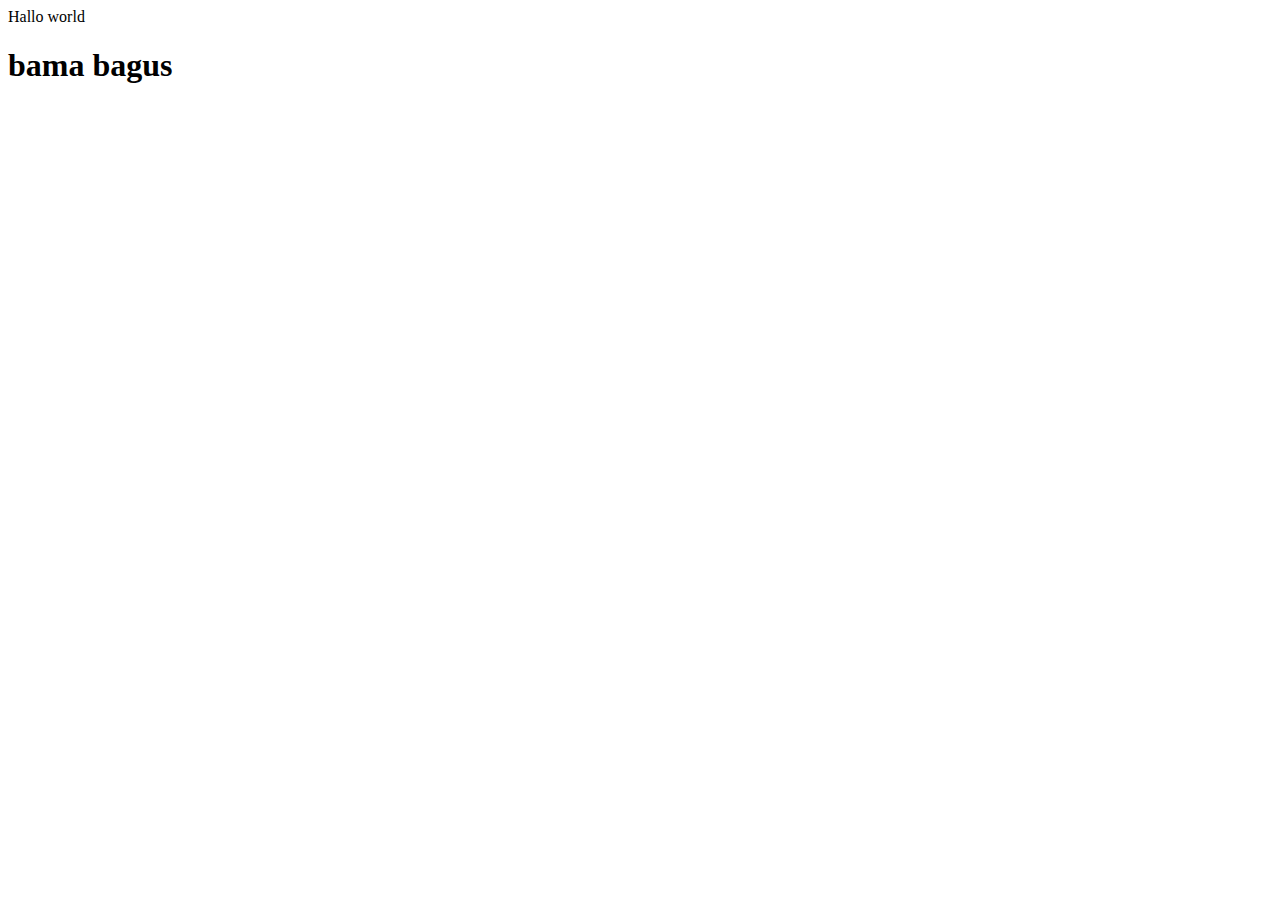
<file: index.html>
<!DOCTYPE html>
<html lang="en">
<head>
    <meta charset="UTF-8">
    <meta name="viewport" content="width=device-width, initial-scale=1.0">
    <title>Document</title>
</head>
<body>
    Hallo world
    <h1>bama bagus</h1>
</body>
</html>
</file>
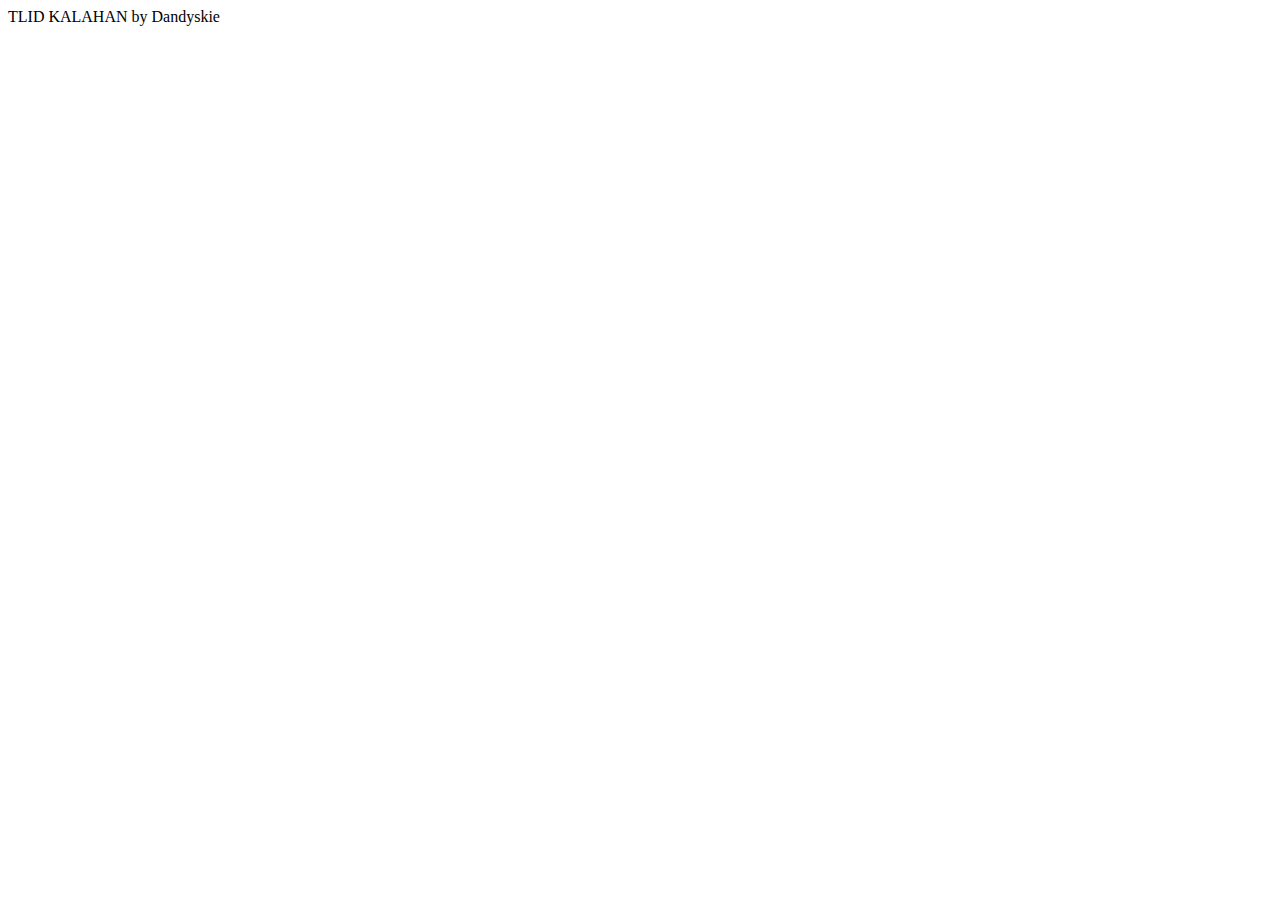
<file: dandyskie.html>
<!DOCTYPE html>
<html lang="en">
<head>
    <meta charset="UTF-8">
    <meta name="viewport" content="width=device-width, initial-scale=1.0">
    <title>OBAMA RAWRRR</title>
</head>
<body>
    TLID KALAHAN by Dandyskie
</body>
</html>
</file>
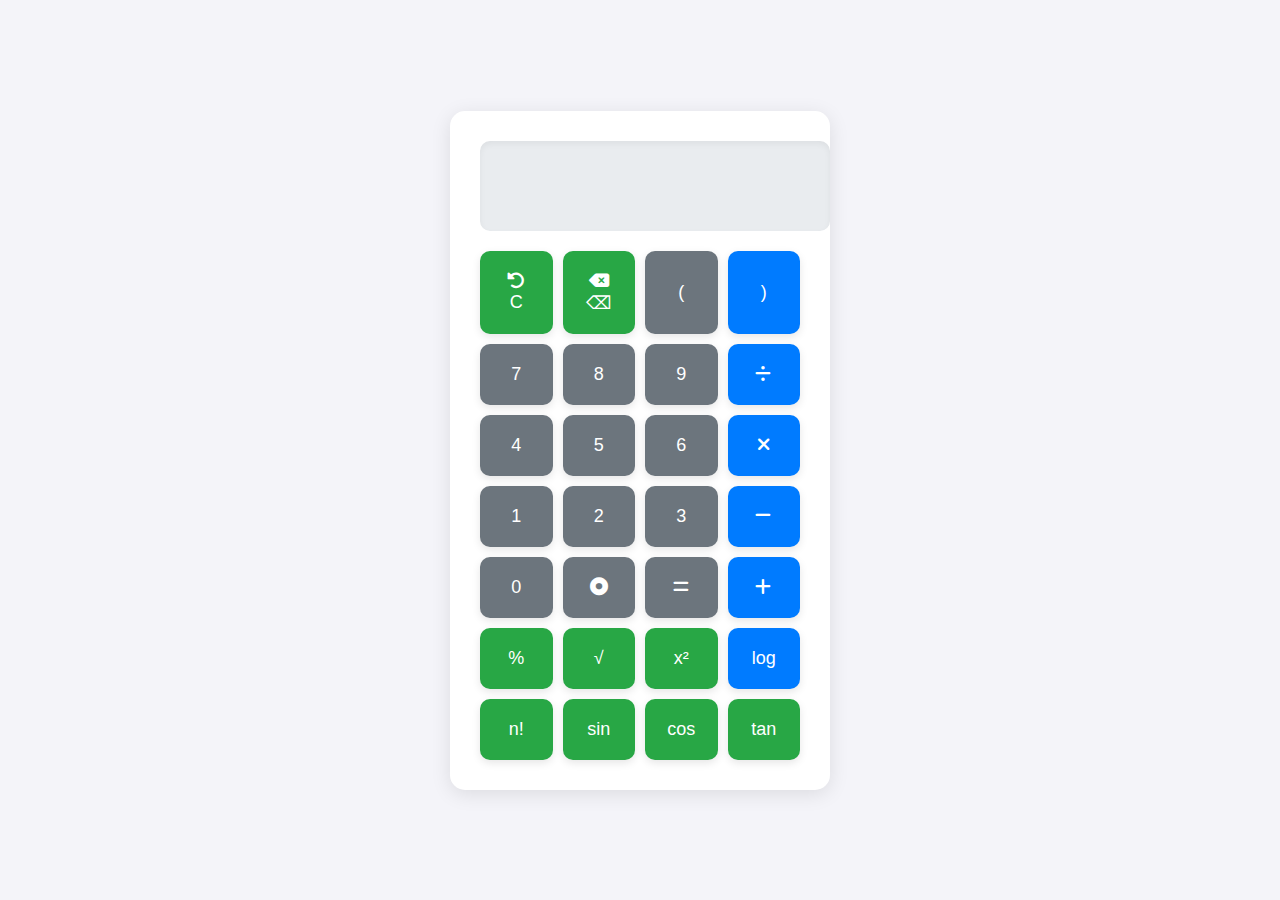
<file: kalkulator.html>
<!DOCTYPE html>
<html lang="id">
<head>
    <meta charset="UTF-8">
    <meta name="viewport" content="width=device-width, initial-scale=1.0">
    <title>Kalkulator Obama</title>
    <link rel="stylesheet" href="kalkulator.css">
    <link rel="stylesheet" href="https://cdnjs.cloudflare.com/ajax/libs/font-awesome/6.0.0-beta3/css/all.min.css">
    <link href="https://fonts.googleapis.com/css2?family=Roboto:wght@400;700&display=swap" rel="stylesheet">
</head>
<body>
    <div class="calculator">
        <input type="text" id="result" disabled>
        <div class="buttons">
            <button class="function-button" onclick="clearResult()"><i class="fas fa-undo-alt"></i> C</button>
            <button class="function-button" onclick="backspace()"><i class="fas fa-backspace"></i> ⌫</button>
            <button onclick="appendToResult('(')">(</button>
            <button onclick="appendToResult(')')">)</button>
            <button onclick="appendToResult('7')">7</button>
            <button onclick="appendToResult('8')">8</button>
            <button onclick="appendToResult('9')">9</button>
            <button class="function-button" onclick="appendToResult('/')"><i class="fas fa-divide"></i></button>
            <button onclick="appendToResult('4')">4</button>
            <button onclick="appendToResult('5')">5</button>
            <button onclick="appendToResult('6')">6</button>
            <button class="function-button" onclick="appendToResult('*')"><i class="fas fa-times"></i></button>
            <button onclick="appendToResult('1')">1</button>
            <button onclick="appendToResult('2')">2</button>
            <button onclick="appendToResult('3')">3</button>
            <button class="function-button" onclick="appendToResult('-')"><i class="fas fa-minus"></i></button>
            <button onclick="appendToResult('0')">0</button>
            <button onclick="appendToResult('.')"><i class="fas fa-dot-circle"></i></button>
            <button onclick="calculateResult()"><i class="fas fa-equals"></i></button>
            <button class="function-button" onclick="appendToResult('+')"><i class="fas fa-plus"></i></button>
            <button class="function-button" onclick="calculatePercentage()">%</button>
            <button class="function-button" onclick="calculateSquareRoot()">√</button>
            <button class="function-button" onclick="calculateSquare()">x²</button>
            <button class="function-button" onclick="calculateLog()">log</button>
            <button class="function-button" onclick="calculateFactorial()">n!</button>
            <button class="function-button" onclick="calculateSin()">sin</button>
            <button class="function-button" onclick="calculateCos()">cos</button>
            <button class="function-button" onclick="calculateTan()">tan</button>
        </div>
    </div>
    <script src="kalkulator.js"></script>
</body>
</html>
</file>
<file: kalkulator.css>
body {
    display: flex;
    justify-content: center;
    align-items: center;
    height: 100vh;
    background-color: #f4f4f9;
    font-family: 'Roboto', sans-serif;
    margin: 0;
}

.calculator {
    background-color: #ffffff;
    padding: 30px;
    border-radius: 15px;
    box-shadow: 0 4px 20px rgba(0, 0, 0, 0.1);
    width: 320px;
    transition: box-shadow 0.3s ease;
}

.calculator:hover {
    box-shadow: 0 8px 30px rgba(0, 0, 0, 0.15);
}

#result {
    width: 100%;
    height: 60px;
    font-size: 26px;
    font-weight: bold;
    text-align: right;
    margin-bottom: 20px;
    border: none;
    border-radius: 10px;
    padding: 15px;
    background-color: #e9ecef;
    color: #333;
    box-shadow: inset 0 3px 6px rgba(0, 0, 0, 0.05);
    transition: background-color 0.3s ease;
}

#result:focus {
    outline: none;
    background-color: #ffffff;
}

.buttons {
    display: grid;
    grid-template-columns: repeat(4, 1fr);
    gap: 10px;
}


button {
    padding: 20px;
    font-size: 18px;
    border: none;
    border-radius: 10px;
    background-color: #6c757d;
    color: white;
    cursor: pointer;
    transition: background-color 0.2s ease, box-shadow 0.2s ease;
    box-shadow: 0 3px 8px rgba(0, 0, 0, 0.1);
}

button:hover {
    background-color: #5a6268;
    box-shadow: 0 4px 12px rgba(0, 0, 0, 0.15);
}

button:active {
    background-color: #495057;
    transform: scale(0.98);
}

/* (C, ⌫, dll.) */
.function-button {
    background-color: #28a745;
}

.function-button:hover {
    background-color: #218838;
}

.function-button:active {
    background-color: #1e7e34;
}


button:nth-child(4),
button:nth-child(8),
button:nth-child(12),
button:nth-child(16),
button:nth-child(20),
button:nth-child(24) {
    background-color: #007bff;
}

button:nth-child(4):hover,
button:nth-child(8):hover,
button:nth-child(12):hover,
button:nth-child(16):hover,
button:nth-child(20):hover,
button:nth-child(24):hover {
    background-color: #0056b3;
}


@media (max-width: 480px) {
    .calculator {
        width: 100%;
        padding: 20px;
    }

    button {
        padding: 15px;
        font-size: 16px;
    }

    #result {
        font-size: 22px;
        padding: 10px;
    }
}
</file>
